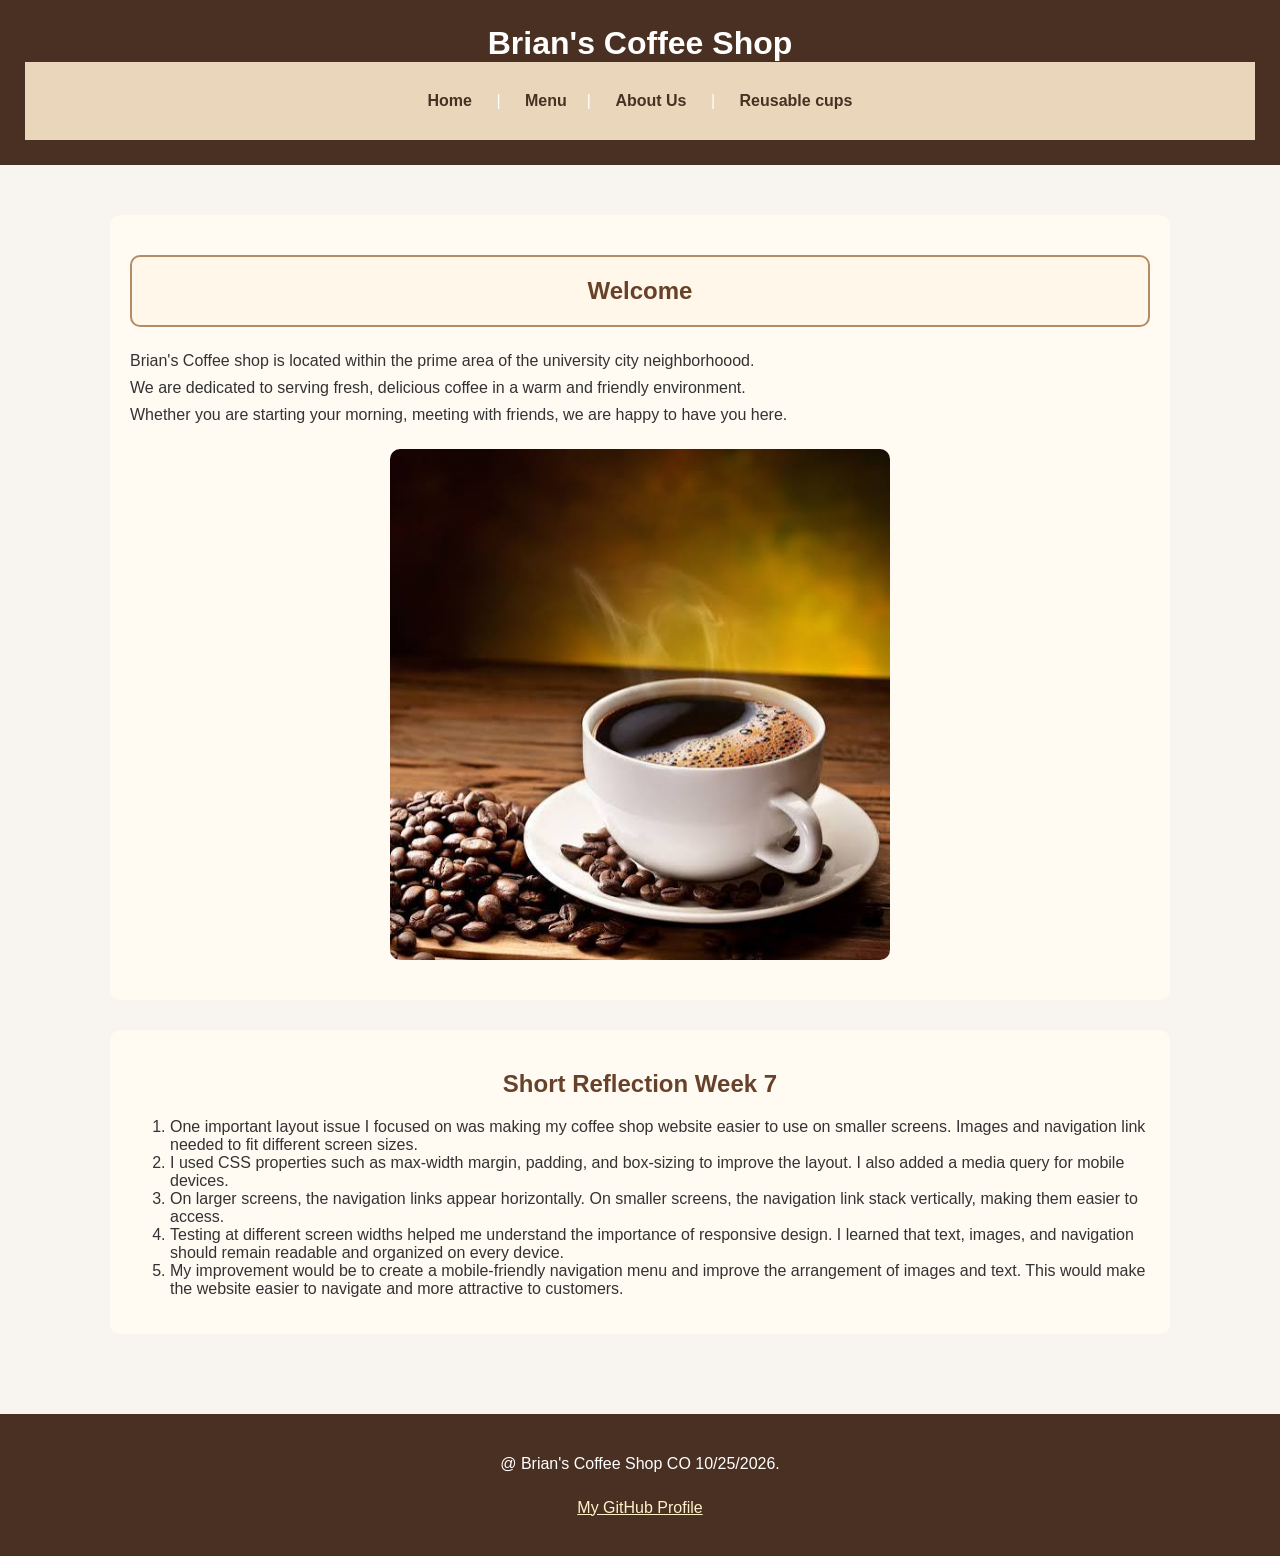
<file: index.html>
<!DOCTYPE html>
<html lang="en">
<head>
    <meta charset="UTF-8"
    <meta name="viewport"
          content="width=device-width, initial-scale=1.0">
    <link rel="stylesheet" href="style.css" />
    <title>Brian's Coffee Shop - Home</title>
</head>
<body>
    <header>
        <h1>Brian's Coffee Shop</h1>
        <nav>
            <a href="index.html">Home</a>  |
            <a href="menu.html">Menu</a>|
            <a href="topic.html">About Us</a>  |
            <a href="resources.html">Reusable cups</a>
        </nav>
    </header>
    <main id="main-content">
        <section>
            <h2 class="highlight">Welcome</h2>
            <p>
              Brian's Coffee shop is located within the prime area of the university city neighborhoood. 
              <br>We are dedicated to serving fresh, delicious coffee in a warm and friendly environment.<br> Whether you are starting
              your morning, meeting with friends, we are happy to have you here.
            </p>
            <img src="signature images.jpg"
                 alt="Brian's Coffee Shop"
                 width="500">
        </section>
        <section class ="reflection">
            <h2>Short Reflection Week 7</h2>
            <ol>
                <li>
                    One important layout issue I focused on was making my coffee shop 
                    website easier to use on smaller screens. Images and navigation link needed
                    to fit different screen sizes.
                </li>

                <li>
                    I used CSS properties such as max-width margin, padding, and box-sizing
                    to improve the layout. I also added a media query for mobile devices.
                </li>

                <li>
                    On larger screens, the navigation links appear horizontally. On smaller
                    screens, the navigation link stack vertically, making them easier to access.
                </li>

                <li>
                    Testing at different screen widths helped me understand the importance
                    of responsive design. I learned that text, images, and navigation should remain 
                    readable and organized on every device.
                </li>

                <li>
                    My improvement would be to create a mobile-friendly navigation menu and improve the 
                    arrangement of images and text. This would make the website easier to navigate and 
                    more attractive to customers.
                </li>
            </ol>
        </section>
    </main>
    <footer>
        <p>@ Brian's Coffee Shop CO 10/25/2026.</p>
        <p>
            <a href="https://bojiamb12.github.io/Brian-s-coffee-shop1/"
            target="blank"
            rel="noopener noreferrer">
            My GitHub Profile
        </a>
        </p>
    </footer>
</body>
</html>
</file>
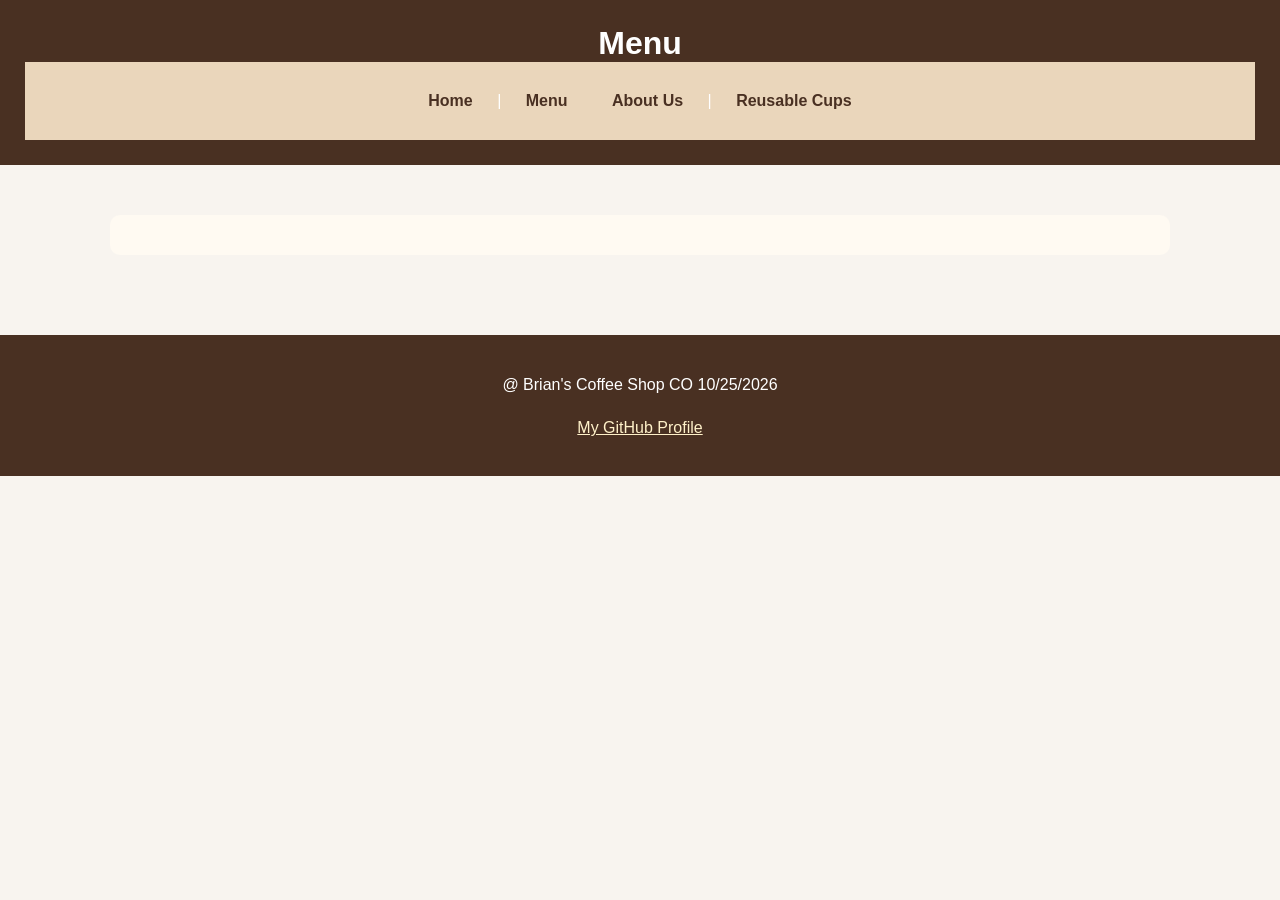
<file: menu.html>
<!DOCTYPE html>
<html lang="en">

<head>
      <meta charset="utf-8">
    <link rel="stylesheet" href="style.css" />
    <title>Menu</title>
</head>
<body>
    <header>
        <h1>Menu</h1>

        <nav>
             <a href="index.html">Home</a> |
            <a href="menu.html">Menu</a>
            <a href="topic.html">About Us</a> |
            <a href="resources.html">Reusable Cups</a>
        </nav>
    </header>

    <main id="main-content">
        <section>

        </section>
    </main>
    <footer>
        <p>@ Brian's Coffee Shop CO 10/25/2026</p>
         <p>
            <a href="https://bojiamb12.github.io/Brian-s-coffee-shop1/"
            target="blank"
            rel="noopener noreferrer">
             My GitHub Profile
        </a>
        </p>
    </footer>
</body>
</html>
</file>
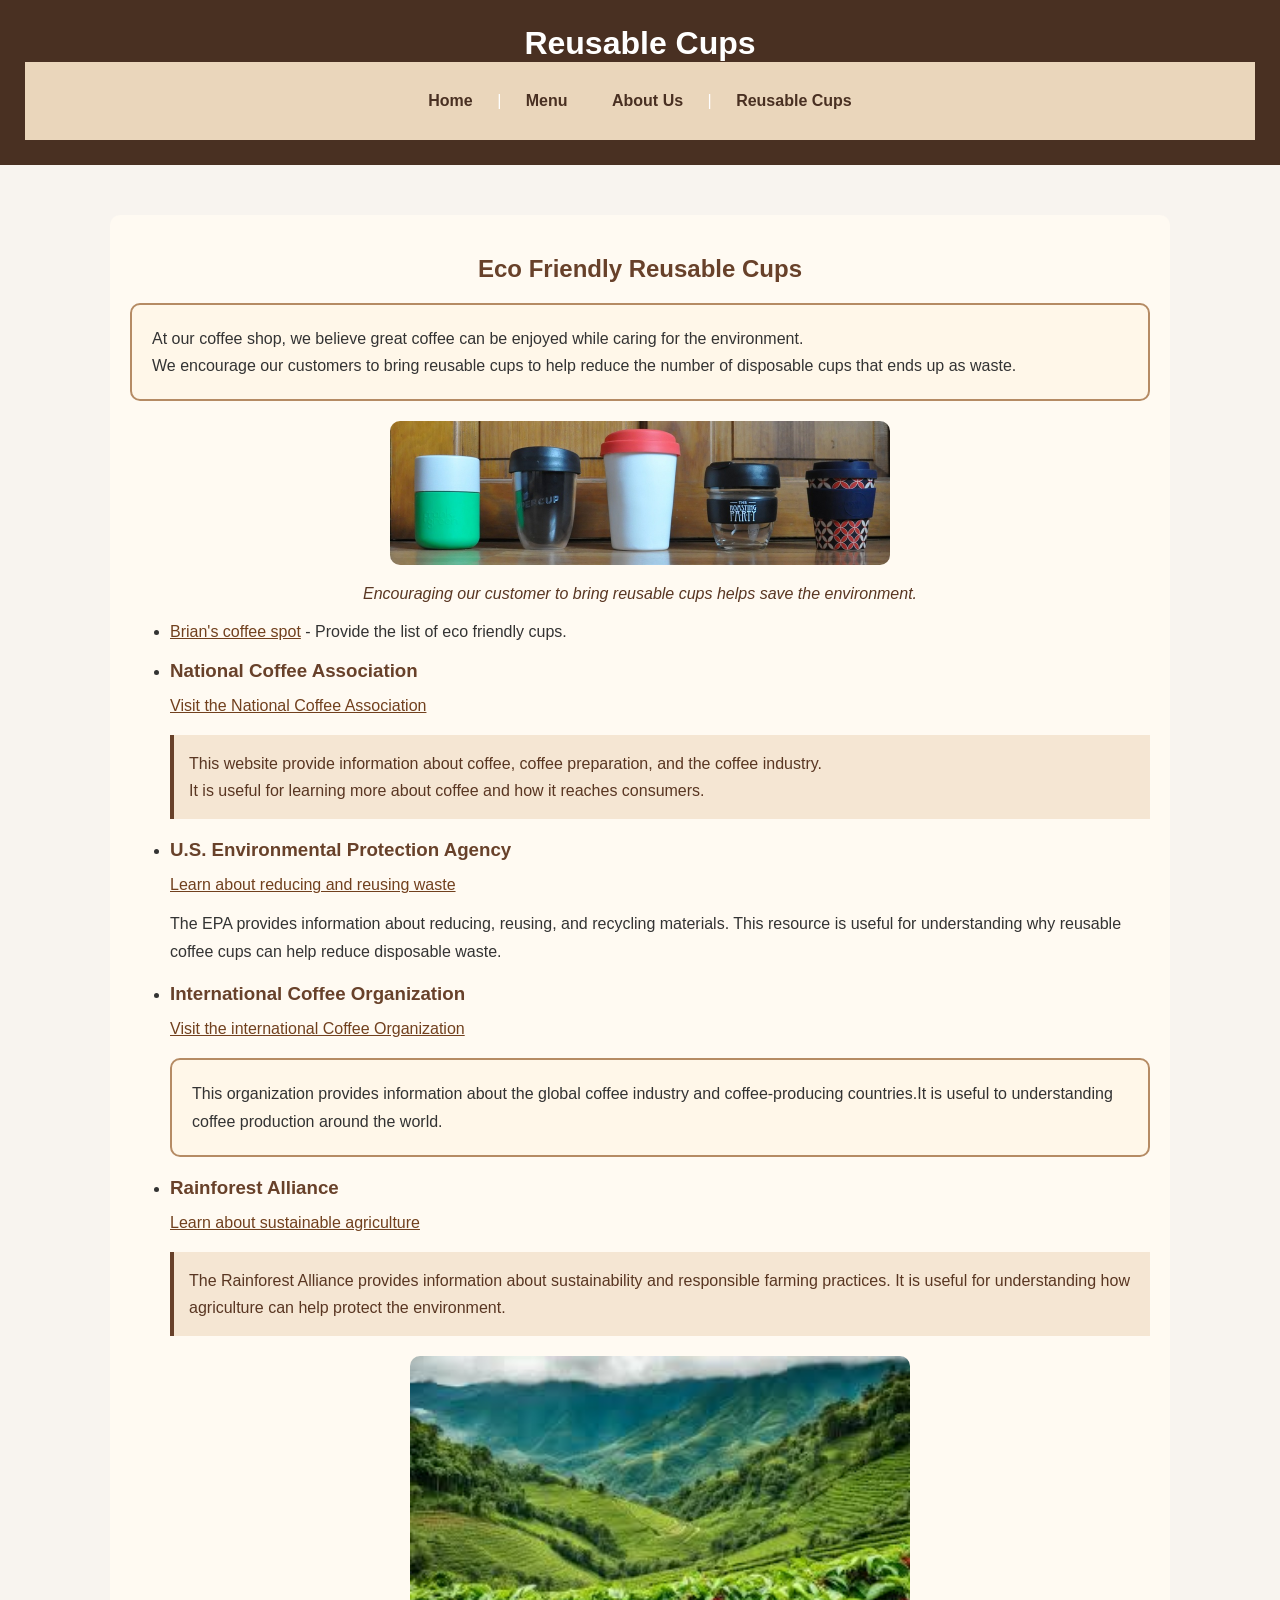
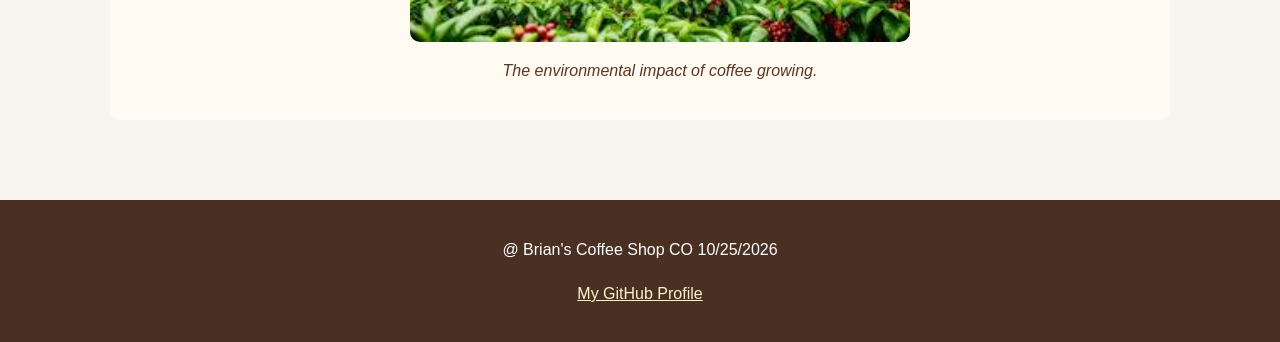
<file: resources.html>
<!DOCTYPE html>
<html lang="en">

<head>
    <meta charset="utf-8">
    <link rel="stylesheet" href="style.css" />
    <title>Reusable Cups Resources</title>
</head>
<body>
    <header>
        <h1>Reusable Cups</h1>

        <nav>
            <a href="index.html">Home</a> |
            <a href="menu.html">Menu</a>
            <a href="topic.html">About Us</a> |
            <a href="resources.html">Reusable Cups</a>
        </nav>
    </header>

    <main id="main-content">
        <section>
            <h2>Eco Friendly Reusable Cups</h2>
            <p class="highlight">
                At our coffee shop, we believe great coffee can be enjoyed while caring for the environment.
               <br> We encourage our customers to bring reusable cups to help reduce the number of disposable cups
                that ends up as waste.
            </p>
            <figure>
                <img src="Reusable cups options.jpg"
                 alt="Reusable coffee cups representing environmentally friendly coffee choices"
                 width="500">
                 <figcaption>
                   Encouraging our customer to bring reusable cups helps save the environment. 
                 </figcaption>
            </figure>
            
            <ul>
                <li>
                    <a href="https://www.brian-coffee-spot.com/reusable-cups/">Brian's coffee spot</a>
                    - Provide the list of eco friendly cups. 
                </li>
                <li>
                    <h3>National Coffee Association</h3>
                    <a href="https://www.ncausa.org/">Visit the National Coffee Association</a>
                    <p class="note">
                        This website provide information about coffee, coffee preparation, and the coffee industry.<br> It is useful for learning more about coffee and how it reaches consumers.
                    </p>
                </li>
                <li>
                    <h3>U.S. Environmental Protection Agency</h3>
                    <a href="https://www.epa.gov/recycle">
                        Learn about reducing and reusing waste
                    </a>
                    <p>
                        The EPA provides information about reducing, reusing, and recycling materials. This resource is useful for understanding why reusable coffee cups can help reduce disposable waste.
                    </p>
                </li>
                <li>
                    <h3>International Coffee Organization</h3>
                    <a href="https://www.ico.org/">
                        Visit the international Coffee Organization
                    </a>
                    <p class="highlight">
                        This organization provides information about the global coffee industry and coffee-producing countries.It is useful to understanding coffee production around the world.
                    </p>
                </li>
                <li>
                    <h3>Rainforest Alliance</h3>
                    <a href="https://www.rainforest-alliance.org/">
                        Learn about sustainable agriculture
                    </a>
                    <p class="note">
                        The Rainforest Alliance provides information about sustainability and responsible farming practices. It is useful for understanding how agriculture can help protect the environment.
                    </p>
                </li>
                <figure>
                <img src="Environment impact of coffee images.jpg"
                 alt="Coffee plantations on the hills"
                 width="500">
                 <figcaption>
                   The environmental impact of coffee growing. 
                 </figcaption>
            </ul>
        </section>
    </main>
    <footer>
        <p>@ Brian's Coffee Shop CO 10/25/2026</p>
         <p>
            <a href="https://bojiamb12.github.io/Brian-s-coffee-shop1/"
            target="blank"
            rel="noopener noreferrer">
             My GitHub Profile
        </a>
        </p>
    </footer>
</body>
</html>
</file>
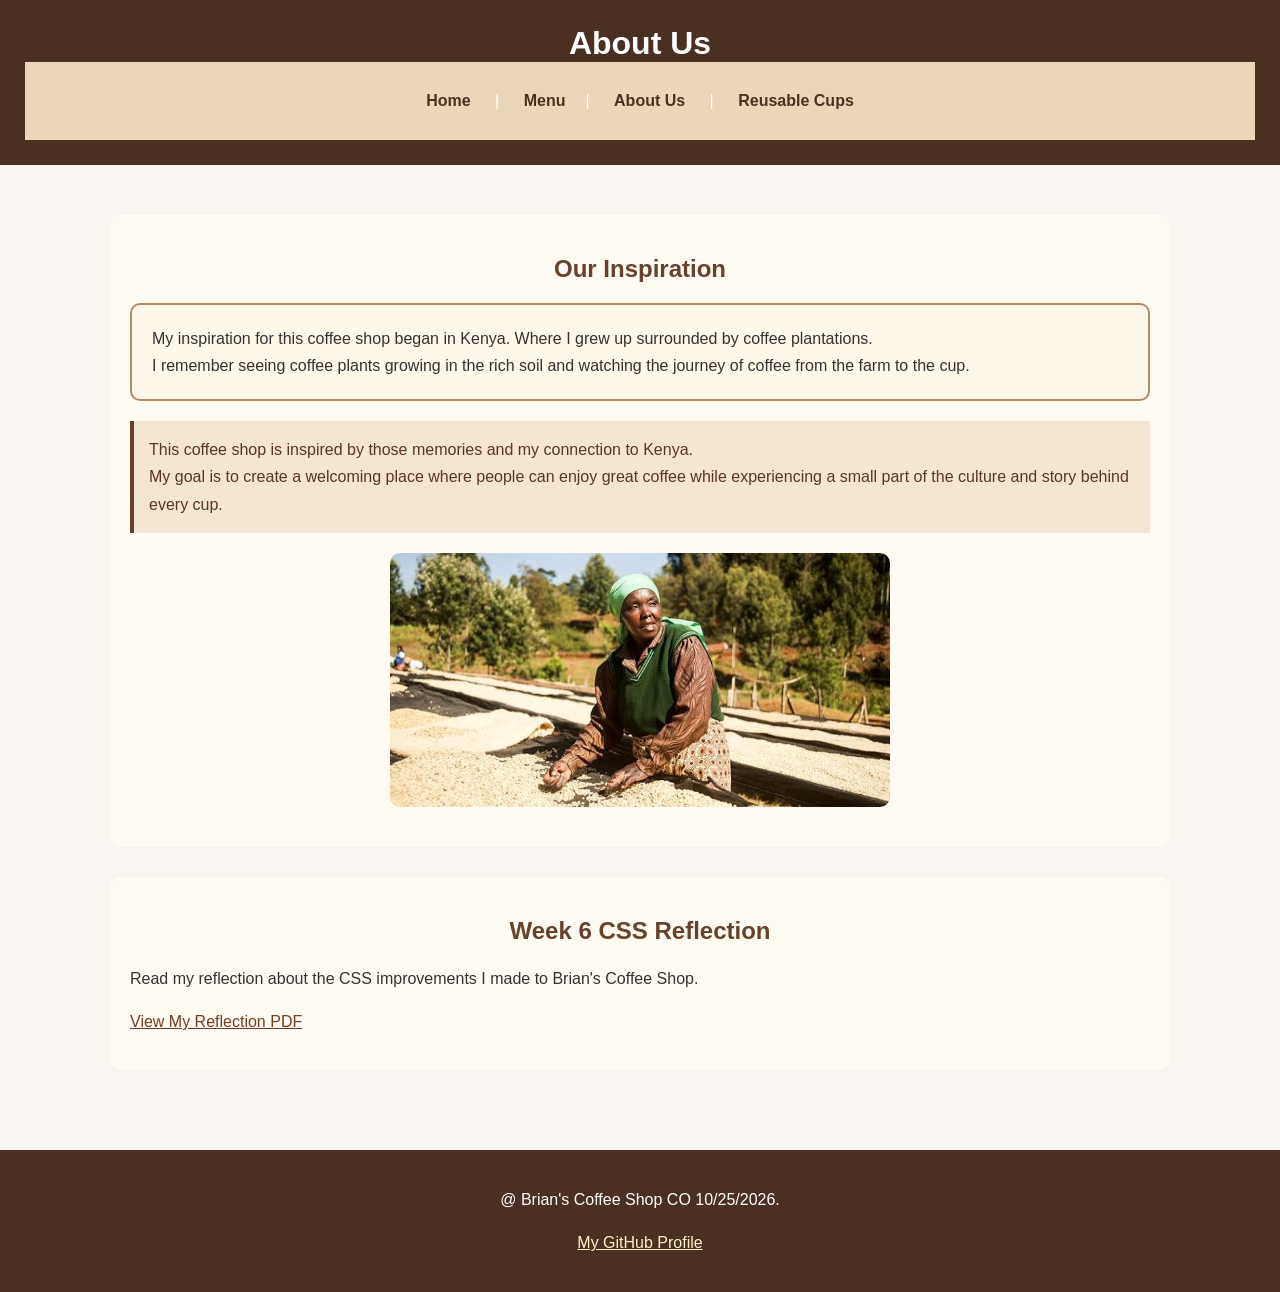
<file: topic.html>
<!DOCTYPE html>
<html lang="en">
    <head>
        <meta charset="utf-8">
       <link rel="stylesheet" href="style.css" /> 
        <title>About Brian's Coffee Shop</title>
    </head>
    <body>
        <header>
            <h1>About Us</h1>
            <nav>
                <a href="index.html">Home</a>   |
                <a href="menu.html">Menu</a>|
                <a href="topic.html">About Us</a>   |
                <a href="resources.html">Reusable Cups</a>
            </nav>
        </header>
        <main id="main-content">
            <section>
                <h2>Our Inspiration</h2>
                <p class="highlight">
                    My inspiration for this coffee shop began in Kenya. Where I grew up surrounded by coffee
                    plantations. <br>I remember seeing coffee plants growing in the rich soil and watching the journey
                    of coffee from the farm to the cup.
                </p>


                <p class="note">
                    This coffee shop is inspired by those memories and my connection to Kenya.
                   <br> My goal is to create a welcoming place where people can enjoy great coffee while experiencing
                    a small part of the culture and story behind every cup.
                
                </p>

                <img src="Kenya speciality coffee images.jpg"
                     alt="coffee beans drying under the sun"
                     width="500">
            </section> 
            <!--Week 6 Reflection-->
            <section class="reflection">
                <h2>Week 6 CSS Reflection</h2>
                <p>
                    Read my reflection about the CSS improvements I 
                    made to Brian's Coffee Shop.
                </p>
                <p>
                    <a href="reflection.pdf" 
                       target="_blank"
                       rel="noopener noreferrer">
                        View My Reflection PDF
                    </a>
                </p>
            </section>
        </main>
        <footer>
            <p>@ Brian's Coffee Shop CO 10/25/2026.</p>
             <p>
            <a href="https://bojiamb12.github.io/Brian-s-coffee-shop1/"
            target="blank"
            rel="noopener noreferrer">
             My GitHub Profile
        </a>
        </p>
        </footer>
    </body>
</html>
</file>
<file: style.css>
/* WEEK 6 CSS IMPROVEMENTS */
/* Box sizing */
*{
    box-sizing:border-box;
}
/* Body */
body{
    font-family:Arial,sans-serif;
    background-color:#f8f4ef;
    color:#333333;
    margin:0;
    padding:0
}
/*Header */
header{
    background-color:#493022;
    color:white;
    text-align:center;
    padding:25px;
}
/*Main heading */
h1{
    color:white;
    text-align:center;
    font-size:32px;
    margin:0;
}
/*Secondary headings */
h2{
    color:#68412a;
    text-align:center;
    margin-bottom:20px;
}
/*Navigation */
nav{
    background-color:#ead6bb;
    padding:15px;
    text-align:center;
}
/* Navigation descendant selector */
nav a {
    display: inline-block;
    color:#493022;
    text-decoration:none;
    font-weight:bold;
    padding:10px 15px;
    margin:5px;
}
/*Navigation hover */
nav a:hover{
    background-color:#68412a;
    color:white;
    border-radius:5px;
}
/* Main content ID selector */
#main-content{
    width: 90%;
    max-width:1000px;
    margin:30px auto;
    padding:20px;
}
/* Section styling */
section{
    background-color:#fffaf2;
    padding:20px;
    margin-bottom:30px;
    border-radius:10px;
}
/* paragraph element selector */
p{
    font-size:16px;
    line-height:1.7;
    margin-bottom:15px;
}
/* Third heading */
h3{
    color:#68412a;
    margin-bottom:15px;
}
/* General links */
a{
    color:#71401e;
    text-decoration:underline;
}
/* Link hover */
a:hover{
    color:#a34f17;
}
/*Highlight Class */
.highlight{
    background-color: #fff7e9;
    padding: 20px;
    margin:20px auto;
    border:2px solid #b58b64;
    border-radius:10px;
}
/*Note Class */
.note{
    background-color: #f5e6d3;
    border-left:4px solid #68412a;
    padding: 15px;
    margin:20px auto;
}
/*Third reusable class */
.feature{
    background: color #fffaf2;
    padding:20px;
    margin:20px auto;
    border:2px solid #68412a;
    border-radius:10px;
}
/*Center images */
img{
    display:block;
    width:500px;
    margin:20px auto;
    max-width:100%;
    height:auto;
    border-radius:10px;
}
/* Cascade and specificity */
p.note{
    color:#593622;
}
/* Image styling */
img{
    display:block;
    max-width: 100%;
    height: auto;
    margin:20px auto;
    border-radius: 10px;
}
/* Image Captions */
figure{
    margin:20px auto;
    text-align: center;
}
figcaption{
    color: #593622;
    font-style: italic;
    Margin-top: 10px;
}
/* Footer */
footer {
    background-color: #493022;
    color:white;
    text-align: center;
    padding: 20px;
    margin-top: 30px;
}
footer p{
    color:white;
}
footer a {
    color: #fff1c9;
    text-decoration: underline;
}
/* Responsive design */
@media screen and (max-width: 600px) {
    #main-content{
        width:95%;
        padding:10px;
    }
    nav a{
        display: block;
        margin: 5px auto;
    }
    h1{
        font-size: 26px;
    }
    img{
        max-width: 100%;
    }
    section{
        padding:15px;
    }
}
/* Responsive Layout & Design week 7 */
*{
    box-sizing: border-box;
}
/* Improve content spacing */
#main-content{
    width: 90%;
    max-width: 1100px;
    margin: 30px auto;
    padding: 20px;
}
/* Keep images responsive */
img{
    max-width: 100%;
    height: auto;
}
/* Improve mobile layout */
@media screen and (max-width: 600px) {
    nav{
        padding: 10px;
    }
    nav a{
        display: block;
        margin: 5px auto;
    }
    #main-content {
        width: 95%;
        padding: 10px;
    }
    section{
        padding: 15px;
    }
    h1{
        font-size: 26px;
    }
}
</file>
